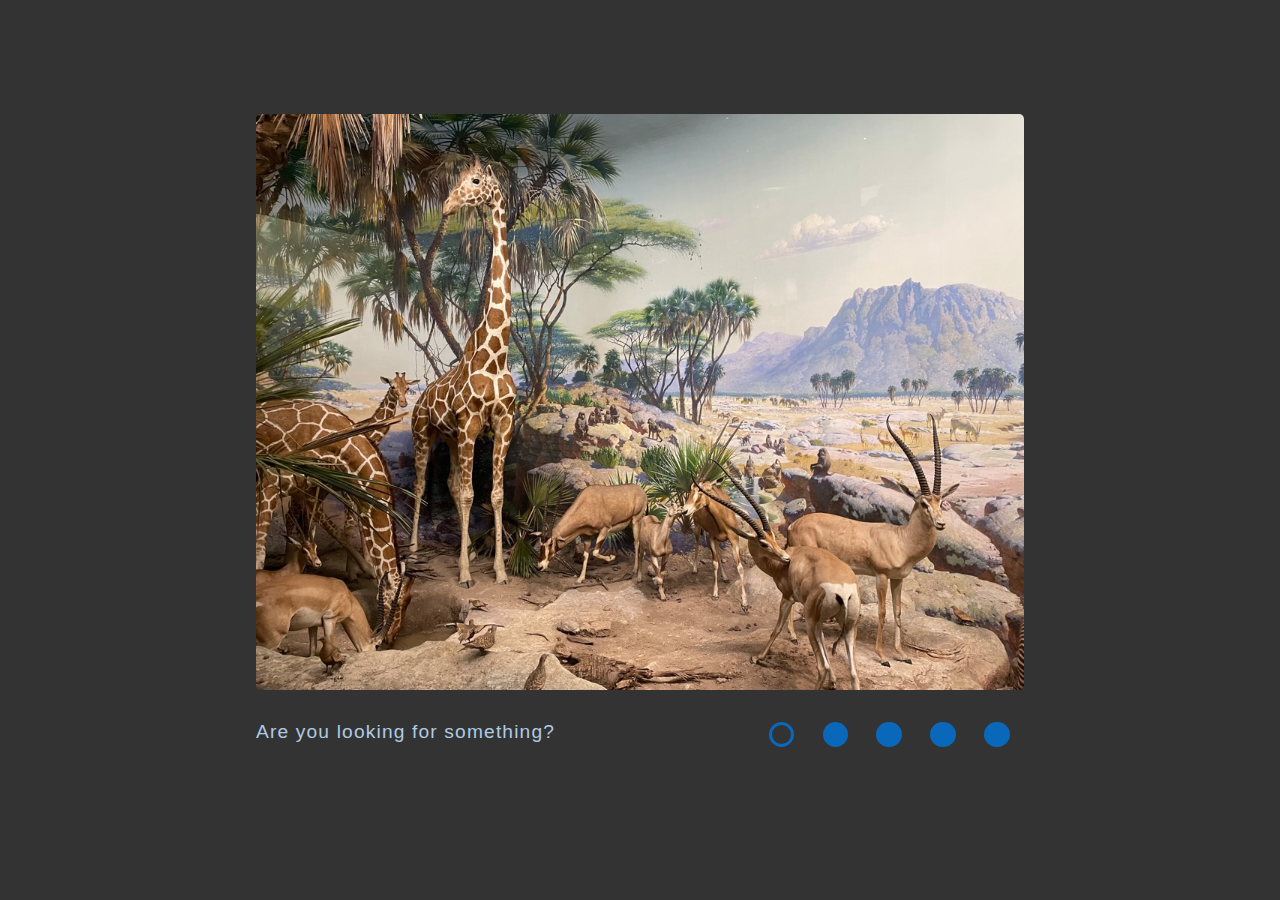
<file: cssMemeSlider/index.html>
<!DOCTYPE html>
<html lang="en">

<head>
    <meta charset="UTF-8">
    <meta http-equiv="X-UA-Compatible" content="IE=edge">
    <meta name="viewport" content="width=device-width, initial-scale=1.0">
    <meta name="description" content="CSS Meme Slider">
    <meta name="keywords" content="CSS Meme Slider, Iuliia Pidlisna">
    <meta name="author" content="Iuliia Pidlisna">

    <link rel="shortcut icon" href="./assets/favicon.ico">

    <link rel="stylesheet" href="./style.css">
    <title> CSS Meme Slider </title>
</head>

<body class="page">
    <div class="container">

        <input type="radio" name="slider" id="img_1" class="input" checked>
        <input type="radio" name="slider" id="img_2" class="input">
        <input type="radio" name="slider" id="img_3" class="input">
        <input type="radio" name="slider" id="img_4" class="input">
        <input type="radio" name="slider" id="img_5" class="input">

        <div class="images">
            <img class="responsive slider-1" src="./assets/images/img_1.jpeg" alt="img_1">
            <img class="responsive slider-2" src="./assets/images/img_2.jpeg" alt="img_2">
            <img class="responsive slider-3" src="./assets/images/img_3.jpeg" alt="img_3">
            <img class="responsive slider-4" src="./assets/images/img_4.jpeg" alt="img_4">
            <img class="responsive slider-5" src="./assets/images/img_5.jpeg" alt="img_5">
        </div>

        <div class="text-and-buttons">

            <div class="text">
                <p class="slider_text slider-1"> Are you looking for something? </p>
                <p class="slider_text slider-2"> Maybe... </p>
                <p class="slider_text slider-3"> Did you hear that? </p>
                <p class="slider_text slider-4"> Oh, wait... </p>
                <p class="slider_text slider-5"> I am here </p>
            </div>

            <div class="buttons">
                <label for="img_1" id="btn_1" class="label">
                    <span class="btn btn1"></span>
                </label>
                <label for="img_2" id="btn_2" class="label">
                    <span class="btn btn2"></span>
                </label>
                <label for="img_3" id="btn_3" class="label">
                    <span class="btn btn3"></span>
                </label>
                <label for="img_4" id="btn_4" class="label">
                    <span class="btn btn4"></span>
                </label>
                <label for="img_5" id="btn_5" class="label">
                    <span class="btn btn5"></span>
                </label>
            </div>

        </div>

    </div>
</body>

</html>
</file>
<file: cssMemeSlider/style.css>
:root {
    --body_background-color: #333;
    --button_background-color: #0a68ba;
    --button-hover_background-color: #afcbe3;
}

*,
*:before,
*:after {
    padding: 0;
    margin: 0;
    border: 0;
    box-sizing: border-box;
    -webkit-box-sizing: border-box;
}

html {
    scroll-behavior: smooth;
}

.page {
    height: 100vh;
    margin: 0;
    padding: 0;

    display: flex;
    justify-content: center;
    align-items: center;

    font-family: Arial, Helvetica, sans-serif;
    font-style: normal;
    font-weight: 400;
    font-size: 1.2rem;
    line-height: 100%;
    letter-spacing: 0.06em;
    color: var(--button-hover_background-color);
    background-color: var(--body_background-color);
}

.container {
    display: flex;
    flex-direction: column;
    gap: 2rem;

    width: 60%;
    overflow: hidden;
    margin: 0 auto;
    margin: 2rem;
}

.images {
    display: flex;
    width: 100%;
}

.responsive {
    max-width: 100%;
    height: auto;
    border-radius: 0.3rem;
    transition: all 300ms ease-in-out;
    transition-delay: 300ms;
}

.input {
    display: none;
}

.text-and-buttons {
    display: flex;
    flex-wrap: wrap-reverse;
    justify-content: space-between;
    align-items: center;
}

.buttons {
    display: flex;
    justify-content: end;
}

.buttons .label {
    height: 4rem;
    display: block;
    padding: 0 0.8rem;
    cursor: pointer;
    transition: all 0.3s ease;
    margin: 0 0.1rem;
}

.buttons .label:hover {
    background-color: transparent;
}

.btn {
    display: block;
    padding: 0.6rem;
    border-radius: 50%;
    border: 0.2rem solid var(--button_background-color);
    cursor: pointer;
    transition: all 0.6s ease;
    background-color: var(--button_background-color);
}

.label:hover>.btn {
    background-color: var(--button-hover_background-color);
    border: 0.2rem solid var(--button-hover_background-color);
}

.label:active>.btn {
    transform: scale(1.2, 1.2);
    opacity: 0.5;
}

.text {
    height: 4rem;
}

.slider_text {
    display: none;
    user-select: auto;
}

#img_1:checked~.text-and-buttons .text .slider-1,
#img_2:checked~.text-and-buttons .text .slider-2,
#img_3:checked~.text-and-buttons .text .slider-3,
#img_4:checked~.text-and-buttons .text .slider-4,
#img_5:checked~.text-and-buttons .text .slider-5 {
    display: inline-block;
    animation: show 1.5s linear;
}

@keyframes show {
    0% {
        opacity: 0;
    }

    100% {
        opacity: 1;
    }
}

#img_1:checked~.images .slider-1 {
    margin-left: 0;
    transition-delay: 0;
}

#img_1:checked~.text-and-buttons .buttons #btn_1 .btn1 {
    background-color: var(--body_background-color);
    border: 0.2rem solid var(--button_background-color);
}

#img_2:checked~.images .slider-2 {
    margin-left: -100%;
    transition-delay: 0;
}

#img_2:checked~.text-and-buttons .buttons #btn_2 .btn2 {
    background-color: var(--body_background-color);
    border: 0.2rem solid var(--button_background-color);
}

#img_3:checked~.images .slider-3 {
    margin-left: -200%;
    transition-delay: 0;
}

#img_3:checked~.text-and-buttons .buttons #btn_3 .btn3 {
    background-color: var(--body_background-color);
    border: 0.2rem solid var(--button_background-color);
}

#img_4:checked~.images .slider-4 {
    margin-left: -300%;
    transition-delay: 0;
}

#img_4:checked~.text-and-buttons .buttons #btn_4 .btn4 {
    background-color: var(--body_background-color);
    border: 0.2rem solid var(--button_background-color);
}

#img_5:checked~.images .slider-5 {
    margin-left: -400%;
    transition-delay: 0;
}

#img_5:checked~.text-and-buttons .buttons #btn_5 .btn5 {
    background-color: var(--body_background-color);
    border: 0.2rem solid var(--button_background-color);
}

#img_1:checked~.text-and-buttons .buttons #btn_1:hover>.btn1,
#img_2:checked~.text-and-buttons .buttons #btn_2:hover>.btn2,
#img_3:checked~.text-and-buttons .buttons #btn_3:hover>.btn3,
#img_4:checked~.text-and-buttons .buttons #btn_4:hover>.btn4,
#img_5:checked~.text-and-buttons .buttons #btn_5:hover>.btn5 {
    background-color: var(--body_background-color);
    border: 0.2rem solid var(--button-hover_background-color);
}

@media screen and (max-width: 600px) {

    .text-and-buttons {
        flex-direction: column-reverse;
        align-items: stretch;
    }

    .buttons {
        display: flex;
        justify-content: center;
        height: 3.2rem;
    }

    .btn {
        padding: 0.5rem;
    }

    .text {
        padding-left: 0.5rem;
        display: flex;
        justify-content: flex-start;
        font-size: 1.0rem;
    }

}

@media screen and (max-width: 420px) {

    .buttons .label {
        padding: 0 0.5rem;
    }

    .buttons {
        height: 3.0rem;
    }

    .btn {
        padding: 0.4rem;
    }

    .text {
        padding-left: 0.8rem;
    }

}
</file>
